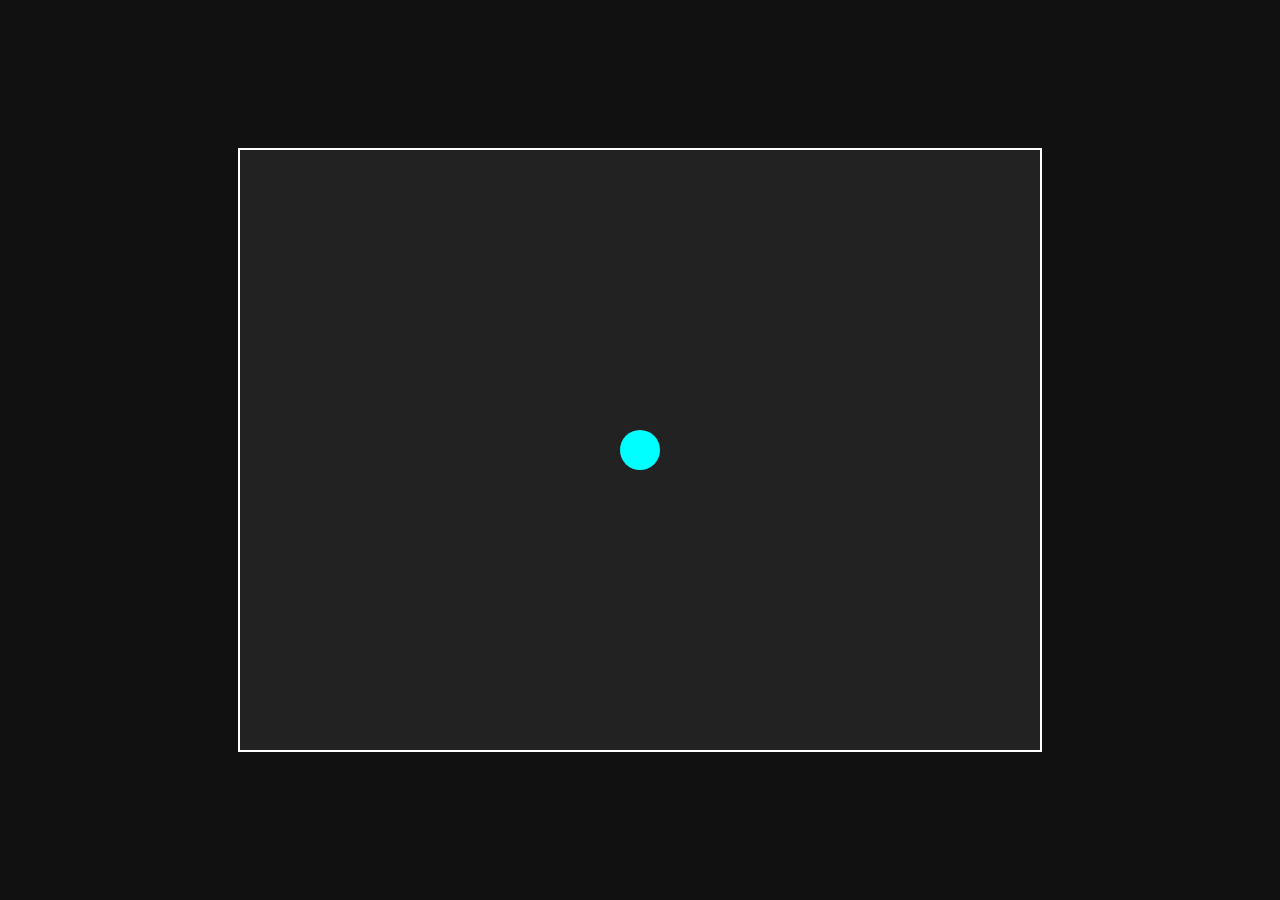
<file: index.html>
<!DOCTYPE html>
<html lang="de">
<head>
    <meta charset="UTF-8">
    <meta name="viewport" content="width=device-width, initial-scale=1.0">
    <link rel="stylesheet" href="style.css">
    <title>agar.io klon</title>
</head>
<body>
    
    <canvas id="gameCanvas" width="800" height="600"></canvas>





<script src="game.js"></script>

</body>
</html>
</file>
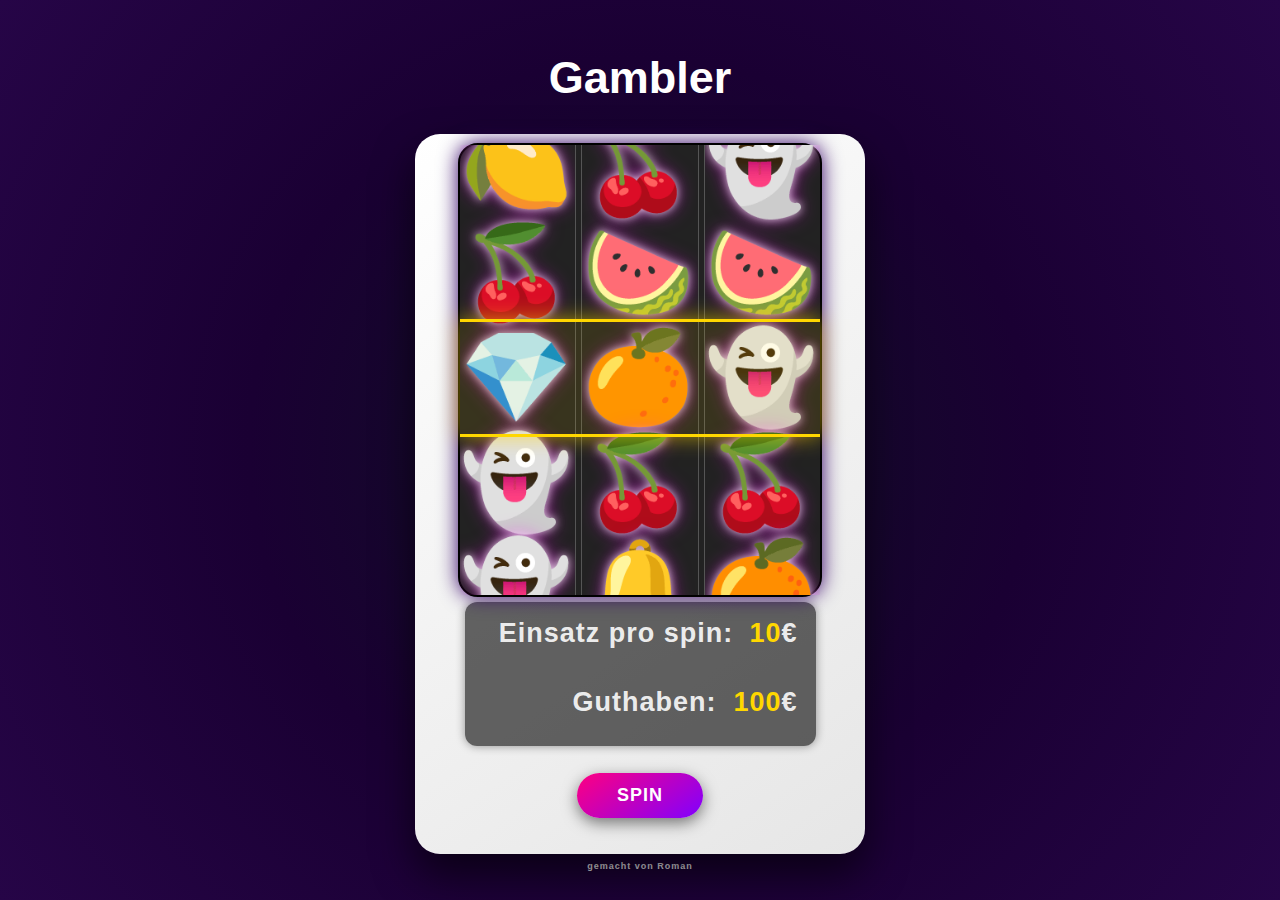
<file: casino/index.html>
<!DOCTYPE html>
<html lang="de">
<head>
    <meta charset="UTF-8">
    <meta name="viewport" content="width=device-width, initial-scale=1.0">
    <link rel="stylesheet" href="style.css">
    <title>Slot Machine</title>
</head>
<body>

    <header>
        <h1 style="font-size: 5vh;">Gambler</h1>
    </header>

    <main>

        
        <div id="alles">

            <div id="infos">
                    <div id="geld-effekt"></div>
                    <p>Einsatz pro spin: &nbsp;&nbsp;&nbsp; <span id="einsatz">2</span>€</p>
                    <p >Guthaben: &nbsp; <span id="guthaben">20</span>€</p>
                </div>




            <div id="game-container">
                <div class="lane" id="d"><div class="symbole" id="links"></div></div>
                <div class="lane" id="f"><div class="symbole" id="mitte"></div></div>
                <div class="lane" id="j"><div class="symbole" id="rechts"></div></div>
                <div id="hit-zone"></div>
            </div>

            <div id="niedererbereich">
                <button onclick="finale()">SPIN</button>
            </div>

            
        </div>


    </main>
    

    <footer>
        <p style="font-size: 1vh;">gemacht von Roman</p>
    </footer>
       

<script src="script.js"></script>
</body>
</html>
</file>
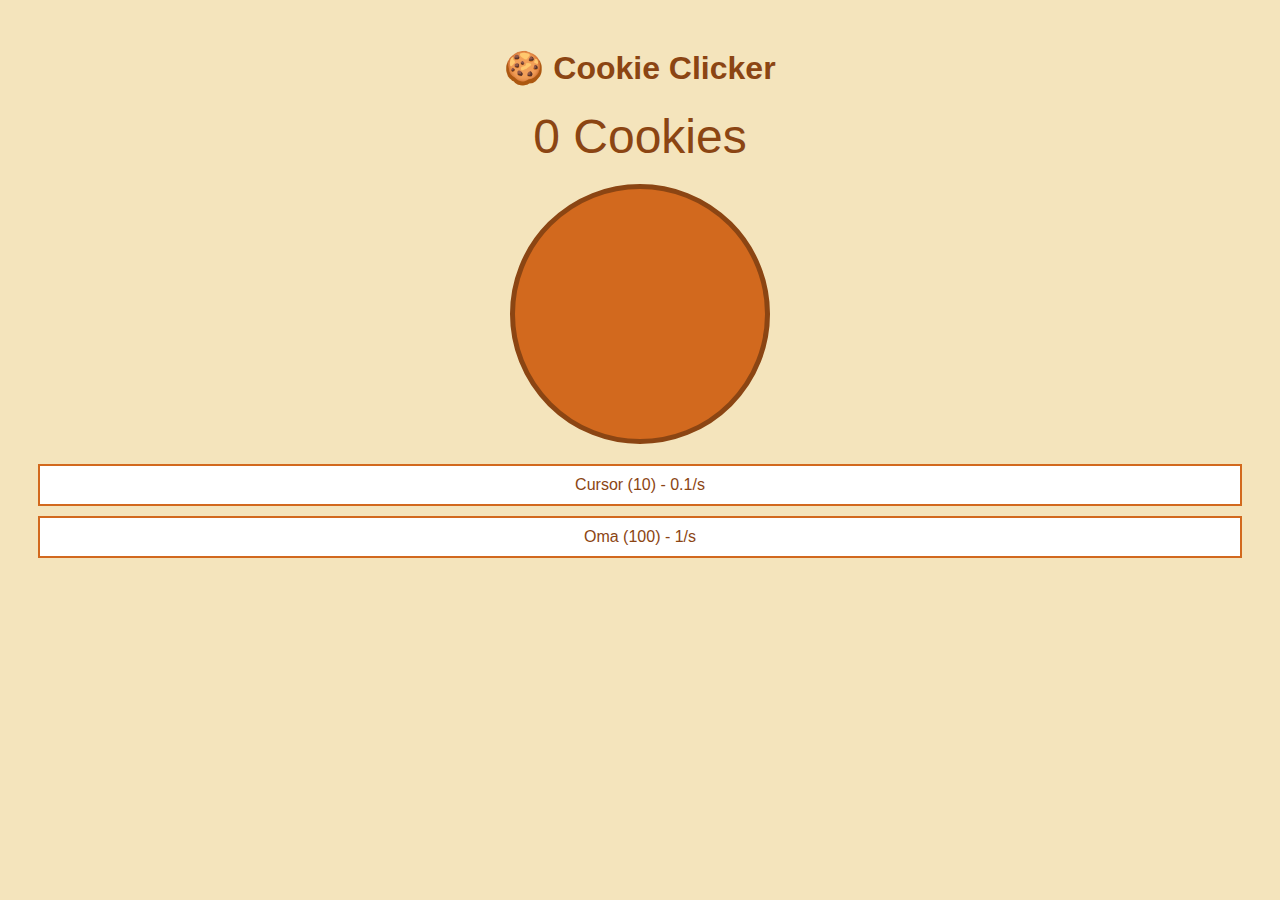
<file: cookie/index.html>
<!DOCTYPE html>
<html lang="de">
<head>
    <meta charset="UTF-8">
    <meta name="viewport" content="width=device-width, initial-scale=1.0">
    <title>Cookie Clicker</title>
    <link rel="stylesheet" href="style.css">
</head>
<body>



    <h1>🍪 Cookie Clicker</h1>
    <div id="count">0 Cookies</div>
    <div id="cookie"></div>
    
    <div>
        <div class="buy" onclick="buy(10, 0.1)">Cursor (10) - 0.1/s</div>
        <div class="buy" onclick="buy(100, 1)">Oma (100) - 1/s</div>
    </div>



    <script src="script.js"></script>

</body>
</html>
</file>
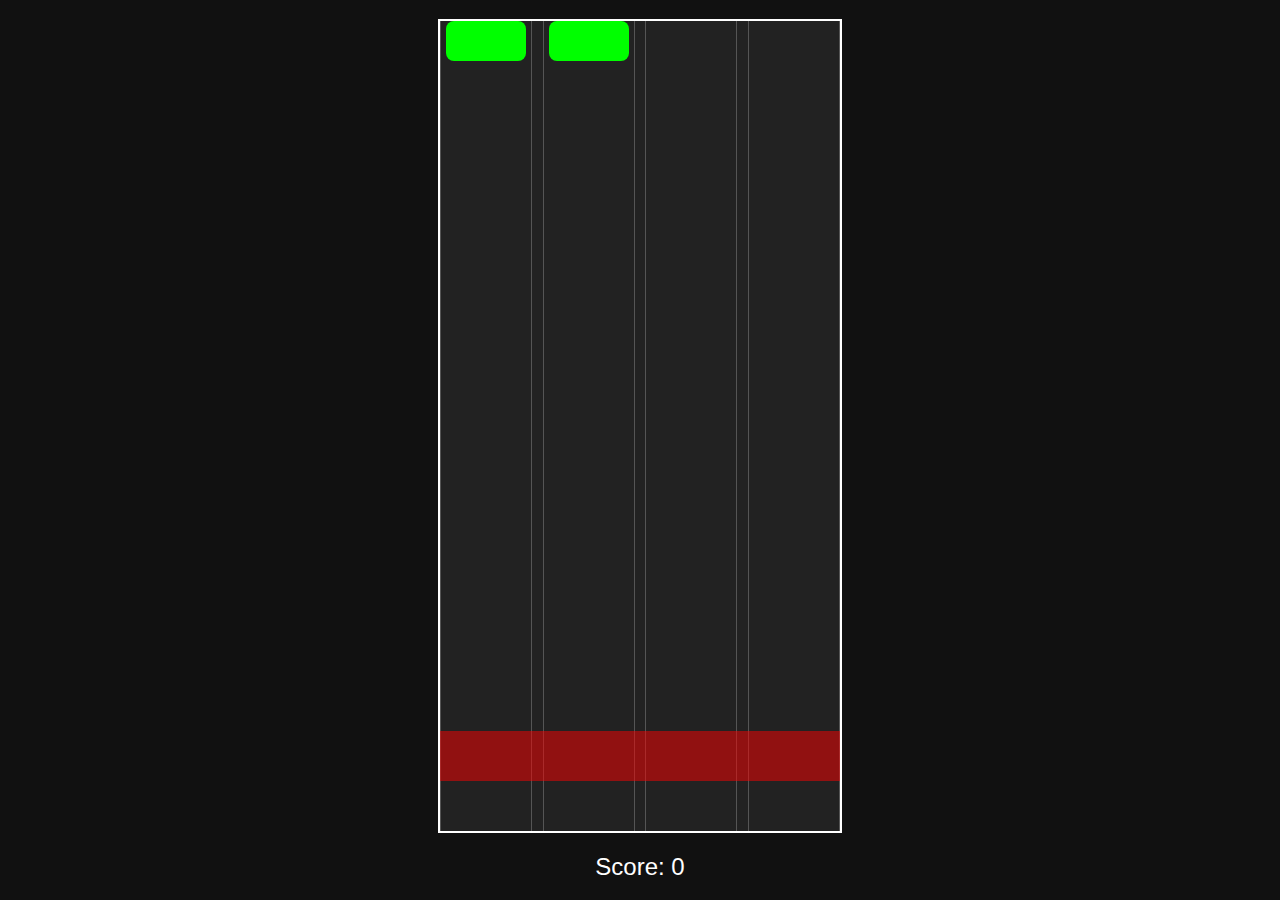
<file: rythm/test.html>
<!DOCTYPE html>
<html lang="en">
<head>
<meta charset="UTF-8">
<meta name="viewport" content="width=device-width, initial-scale=1.0">
<title>CSS Rhythm Game Pure</title>
<link rel="stylesheet" href="style.css">
</head>
<body>
<div id="game-container">
  <div class="lane" data-key="d"></div>
  <div class="lane" data-key="f"></div>
  <div class="lane" data-key="j"></div>
  <div class="lane" data-key="k"></div>
  <div id="hit-zone"></div>
</div>
<div id="score">Score: 0</div>

<script src="script.js"></script>
</body>
</html>
</file>
<file: style.css>
body {
    margin: 0;
    overflow: hidden;
    background: #111;
    display: flex;
    justify-content: center;
    align-items: center;
    height: 100vh;
}
canvas {
    border: 2px solid #fff;
    background: #222;
}
</file>
<file: casino/style.css>
body {
  background: radial-gradient(circle, #0f0f23, #1a0033, #260547);
  color: #fff;
  font-family: "Segoe UI", sans-serif;
  display: flex;
  flex-direction: column;
  align-items: center;
  justify-content: center;
  height: 100vh;
  margin: 0;
}
#alles {
  background: linear-gradient(145deg, #ffffff, #e6e6e6);
  height: 80vh;
  width: 50vh;
  border-radius: 25px;
  box-shadow: 0 20px 40px rgba(0,0,0,0.6);
  display: flex;
  justify-content: center;
  flex-wrap: wrap;
  position: relative;
}



.geld-schweben {
  position: absolute;
  left: 50%;
  transform: translateX(-50%);
  font-weight: bold;
  font-size: 2.5vh;
  pointer-events: none;
  animation: schwebe 1s ease-out forwards;
}
.geld-weg {
  color: #ff4d4d;
  text-shadow: 0 0 8px rgba(255,0,0,0.6);
}
.geld-dazu {
  color: #4dff88;
  text-shadow: 0 0 8px rgba(0,255,0,0.6);
}
@keyframes schwebe {
  0% {opacity: 1; transform: translate(-50%, 0);}
  100% {opacity: 0; transform: translate(-50%, -4vh);}
}




p {
  margin: 0.8vh 0;
  font-size: 3vh;
  letter-spacing: 1px;
  font-weight: bold;
  color: rgba(255,255,255,0.9);
}
#infos p{
  display: flex;
  justify-content: end;
}

#infos {
  position: absolute;
  top: 65%;
  width: 70%;
  height: 14vh;
  text-align: center;
  background: rgba(0, 0, 0, 0.6);
  padding: 1vh 2vh;
  border-radius: 12px;
  box-shadow: 0 0 10px rgba(0,0,0,0.4);
  font-size: 1.8vh;
  overflow: hidden;
}
#infos span {font-weight: bold; color: gold;}

#niedererbereich{
  width: 90%;
  position: absolute;
  bottom: 4vh;
  display: flex;
  justify-content: center;
}

#game-container {
  position: relative;
  top: 1vh;
  width: 40vh;
  height: 50vh;
  display: flex;
  justify-content: space-between;
  border: 2px solid #000000;
  background: #222;
  border-radius: 20px;
  box-shadow: 0 0 20px #330066;
}
.lane {
  width: 32%;
  height: 100%;
  border-left: 1px solid #555;
  border-right: 1px solid #555;
  position: relative;
  overflow: hidden;
  display: flex;
}
  #d {
    border-left: none;
  } 
  #j {
    border-right: none;
  }
#hit-zone {
  position: absolute;
  bottom: 35%;
  width: 100%;
  height: 25%;
  border-top: 3px solid gold;
  border-bottom: 3px solid gold;
  background: rgba(255, 215, 0, 0.1);
  box-shadow: 0 0 20px rgba(255,215,0,0.6);
}

button {
  height: 5vh;
  width: 14vh;
  font-size: 2vh;
  border-radius: 30px;
  border: none;
  background: linear-gradient(145deg, #ff0080, #8000ff);
  color: white;
  font-weight: bold;
  letter-spacing: 1px;
  cursor: pointer;
  box-shadow: 0 5px 15px rgba(0,0,0,0.5);
  transition: 0.2s ease;
}
button:hover {
  transform: scale(1.1);
  box-shadow: 0 8px 20px rgba(0, 0, 0, 0.7);
}
button:active {
  transform: scale(0.9);
}




.symbole {
  position: absolute;
  font-size: 10vh;
  bottom: -10%;/* DAMIT WENN WEBSITE START EMOJIS ALIGNED SIND */
  text-shadow: 0 0 10px rgba(255,255,255,0.8), 0 0 20px rgba(255,0,255,0.5);
}






@keyframes spin {
  from {transform: translateY(5%);}
  to {transform: translateY(57.4%);}
}
@keyframes stoop {
    100% {transform: translateY(38%)}
}
</file>
<file: cookie/style.css>
body {
    font-family: Arial, sans-serif;
    text-align: center;
    background: #f4e4bc;
    color: #8B4513;
    padding: 20px;
}
#cookie {
    width: 250px;
    height: 250px;
    border-radius: 50%;
    background: #d2691e;
    border: 5px solid #8B4513;
    cursor: pointer;
    margin: 20px auto;
    transition: transform 0.1s;
}
#cookie:active {
    transform: scale(0.95);
}
#count {
    font-size: 48px;
    margin: 20px 0;
}
.buy {
    margin: 10px;
    padding: 10px;
    background: white;
    border: 2px solid #d2691e;
    cursor: pointer;
}
.buy:hover {
    background: #fff8dc;
}
</file>
<file: rythm/style.css>
body {
  background: #111;
  color: #fff;
  font-family: sans-serif;
  display: flex;
  flex-direction: column;
  align-items: center;
  justify-content: center;
  height: 100vh;
  margin: 0;
}

#game-container {
  position: relative;
  width: 400px;
  height: 90vh;
  display: flex;
  justify-content: space-between;
  border: 2px solid #fff;
  background: #222;
  overflow: hidden;
}

.lane {
  width: 90px;
  height: 100%;
  border-left: 1px solid #555;
  border-right: 1px solid #555;
  position: relative;
}

.note {
  position: absolute;
  width: 80px;
  height: 40px;
  left: 5px;
  border-radius: 8px;
  background: #0f0;
  animation: fall linear 3s forwards;
}

/* Hit zone styling */
#hit-zone {
  position: absolute;
  bottom: 50px;
  width: 100%;
  height: 50px;
  background: rgba(255,0,0,0.5);
}

/* Animation: fall from top to bottom */
@keyframes fall {
  0% { top: -5vh; }
  100% { top: 90vh; }
}

/* Flash effect when key pressed */
.lane.active {
  box-shadow: 0 0 20px 5px yellow inset;
}

#score {
  margin-top: 20px;
  font-size: 24px;
}
</file>
